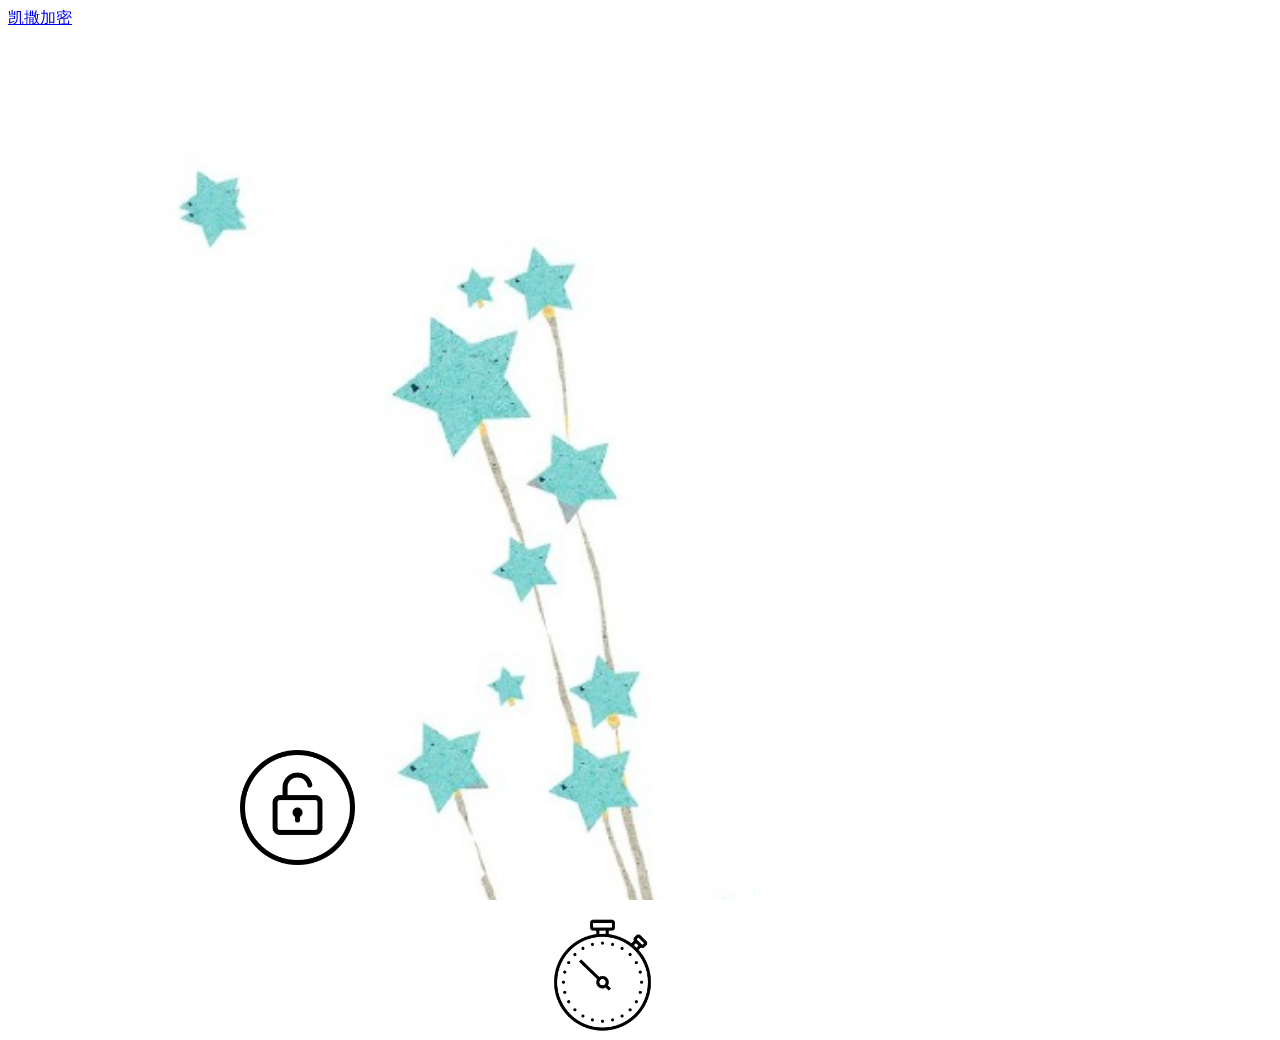
<file: index.html>
<html>
  <head>
    <title>DC Java Script</title>
	<meta charset="utf-8">
	<link rel="stylesheet" type="text/css" href="index.css">
  </head>
  <body>
    <div class="bg"></div>
    <a href="java/showtime.html" target="_blank"><img src="img/time.png" class="showtime" alt="查询时间" title="showtime"></a>
    <a href="java/CaeserPasswordOff.html" target="_blank"><img src="img/CaeserUnlock.png" class="CaeserUnlock" alt="CaeserUnlock" title="凯撒解密"></a>
    
    
    <a class="" href="java/CaeserPasswordOn.html">凯撒加密</a>
  </body>
</html>
</file>
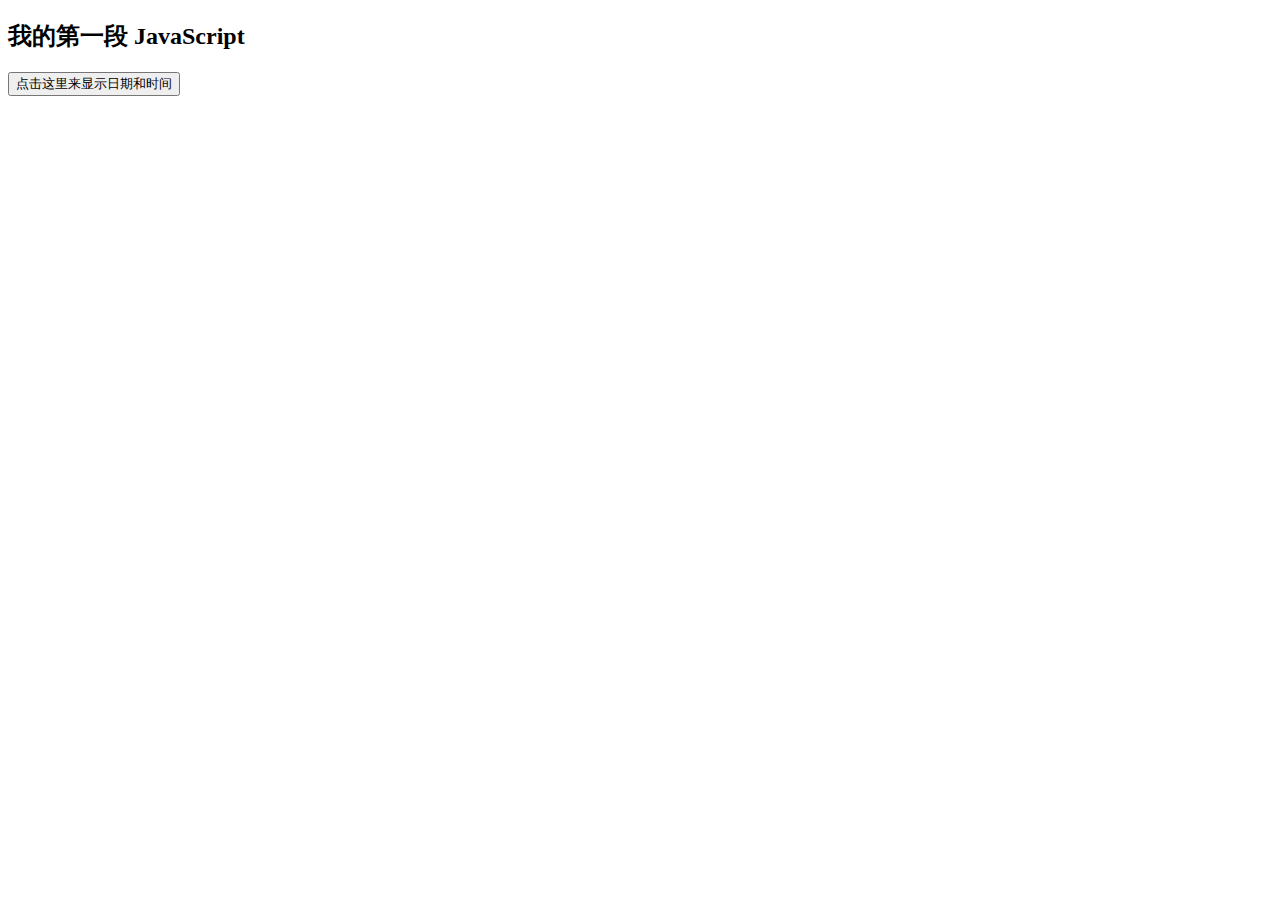
<file: Sshouwdate.html>
<!DOCTYPE html>
<html>
<body>

<h2>我的第一段 JavaScript</h2>

<button type="button"
onclick="document.getElementById('demo').innerHTML = Date()">
点击这里来显示日期和时间
</button>

<!--
type="button"  按钮类型为button
onclick        当被点击时
-->

<p id="demo"></p>

</body>
</html>
</file>
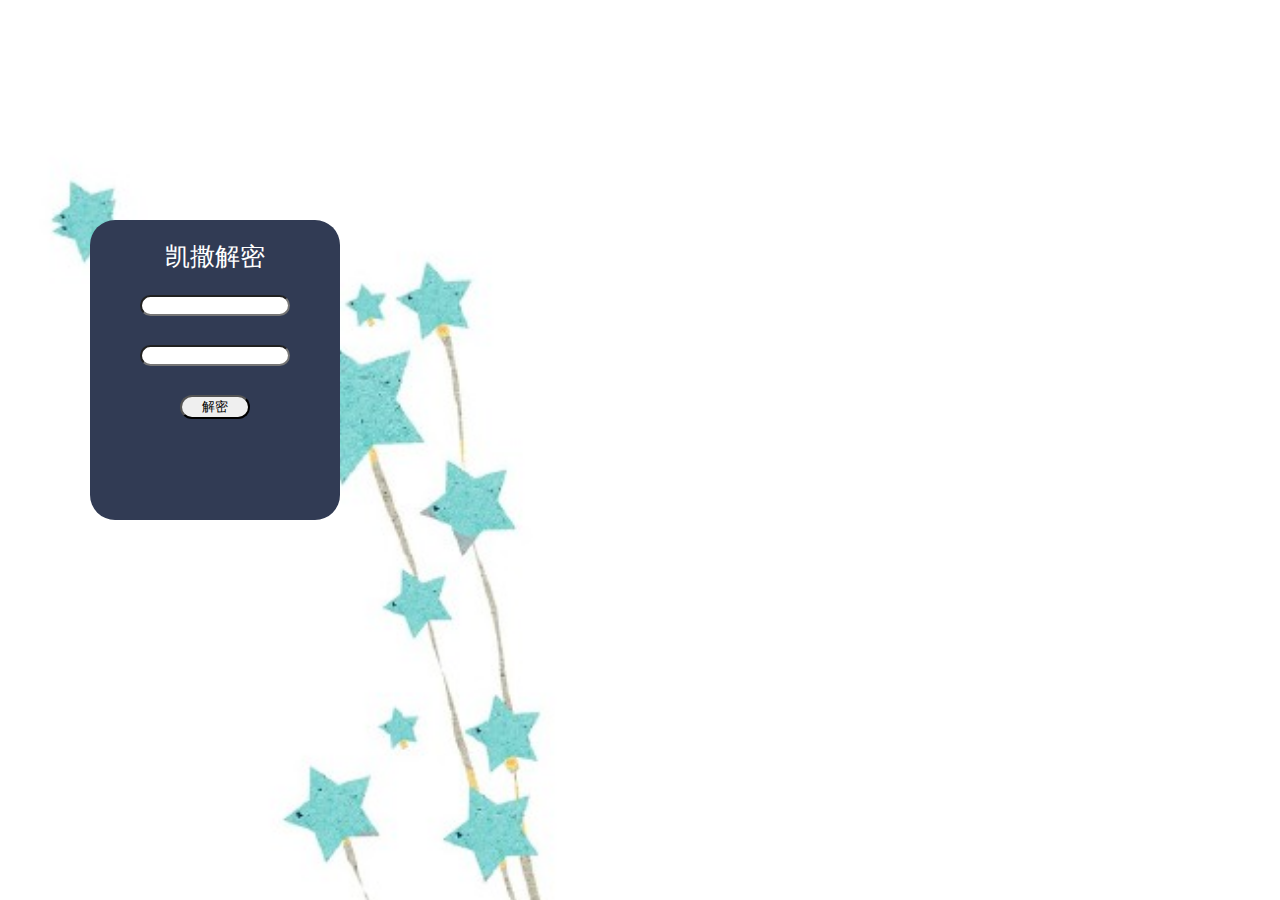
<file: java/CaeserPasswordOff.html>
<html>
	<head>
    	<title>Caeser Password Off</title>
        <meta charset="utf-8">
        <meta content="width=device-width, initial-scale=1.0, maximum-scale=1.0, user-scalable=0;" name="viewport" />
        <link rel="stylesheet" type="text/css" href="CaeserPasswordOff.css">
    </head>
    <body>
    <div class="bg"></div>
        <div class="middiv">
        <a class="say1">凯撒解密</a>
    	<input class="text1" type="text" id="m"><br>
        <input class="text2" type="text" id="c"><br>
        <input class="submit1" type="submit" value="解密" onclick="jm();"><br>
        <script>
		b="abcdefghjiklmnopqrstuvwxyz"
		a="DEFGHIJKLMNOPQRSTUXWXYZABC"
		function jm(){
			s=m.value;
			c.value="";
			for(i in s){
				x=a.indexOf(s[i]);
				c.value+=b[x];
			}
		}
		</script>
		</div>
    </body>
</html>
</file>
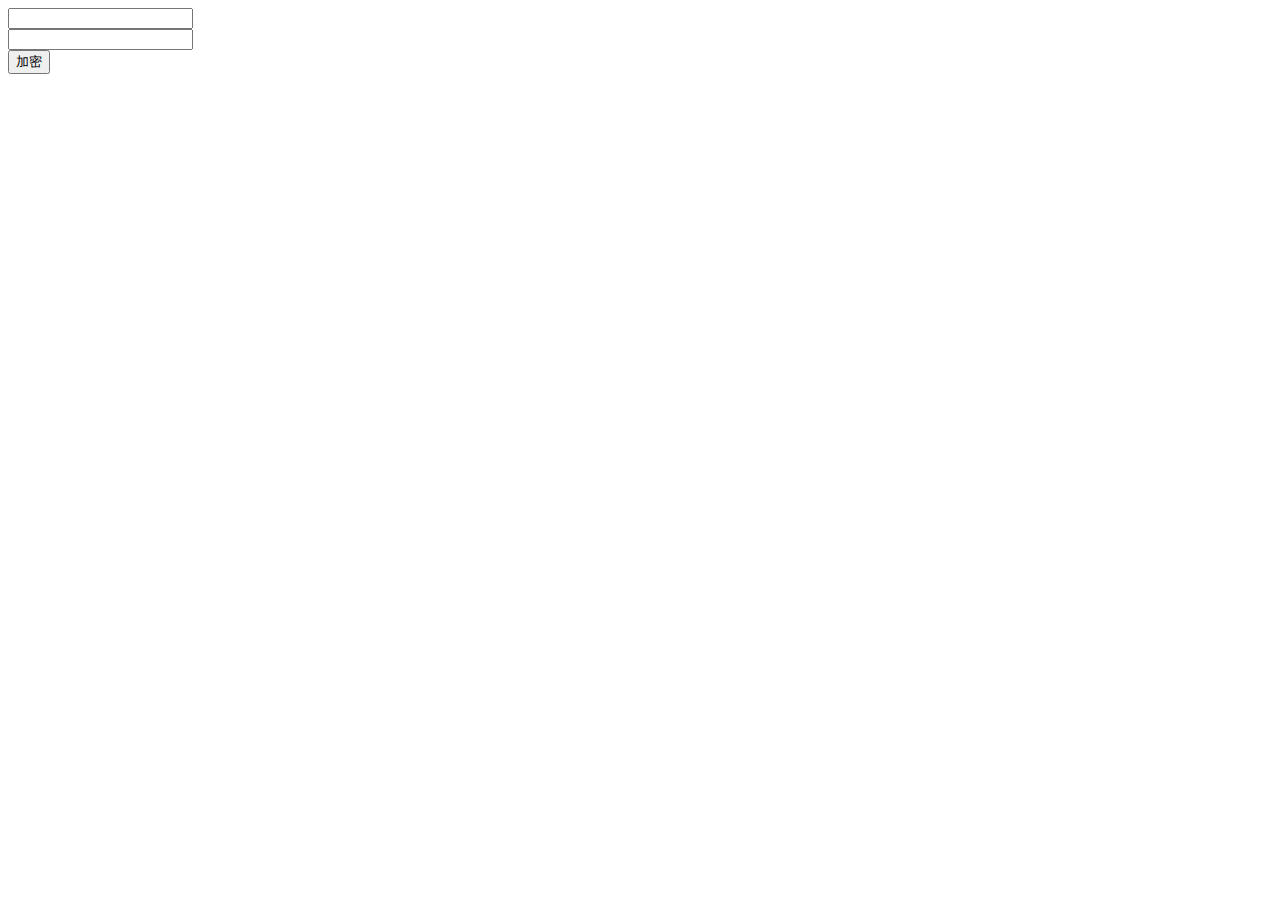
<file: java/CaeserPasswordOn.html>
<html>
	<head>
    	<title>Caeser Password On</title>
        <meta charset="utf-8">
    </head>
    <body>
    	<input type="text" id="m"><br>
        <input type="text" id="c"><br>
        <input type="submit" value="加密" onclick="jm();"><br>
        <script>
		a="abcdefghjiklmnopqrstuvwxyz"
		b="DEFGHIJKLMNOPQRSTUXWXYZABC"
		function jm(){
			s=m.value;
			c.value="";
			for(i in s){
				x=a.indexOf(s[i]);
				c.value+=b[x];
			}
		}
		</script>
    </body>
</html>
</file>
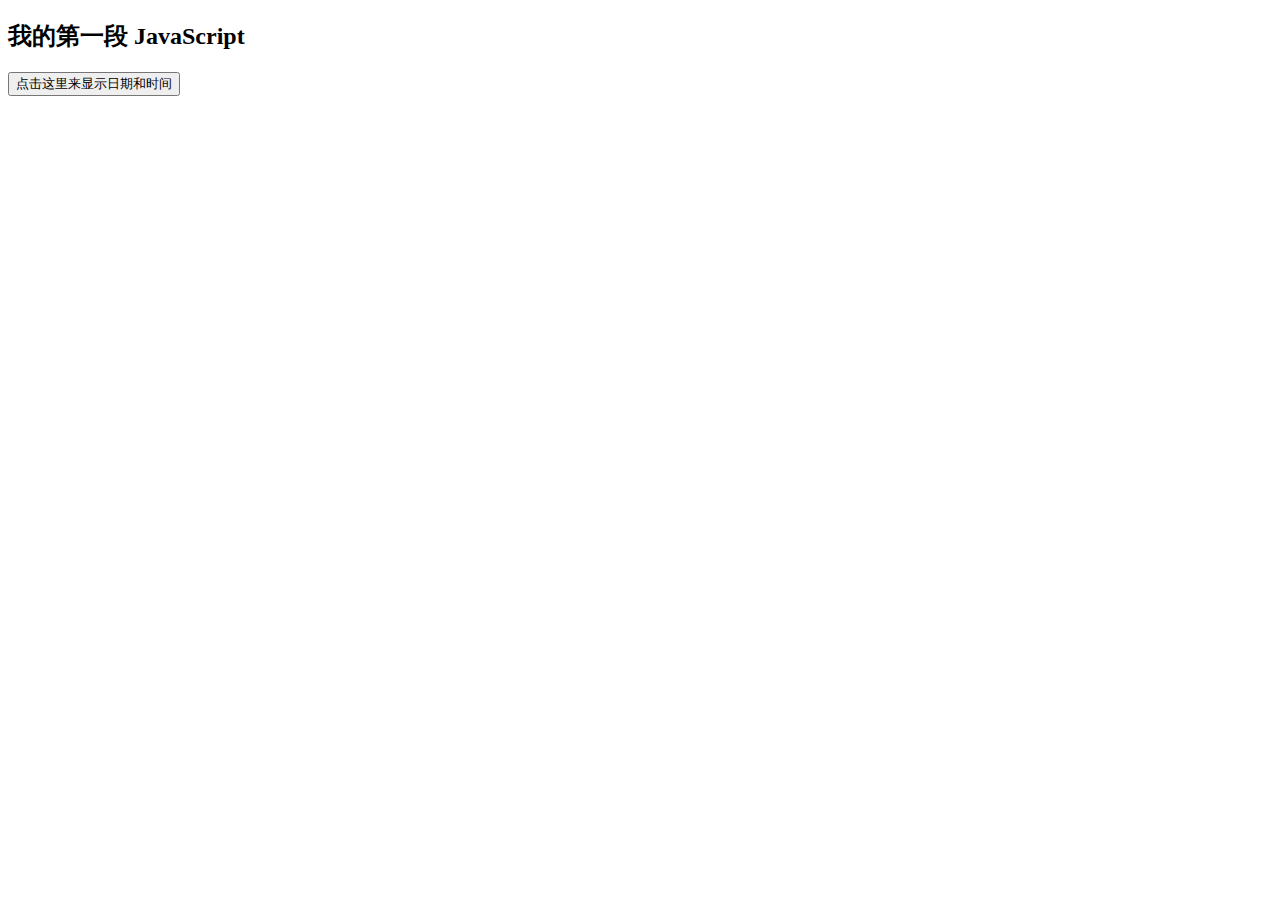
<file: java/showtime.html>
<!DOCTYPE html>
<html>
  <head>
    <title>Show time</title>
	<meta charset="utf-8">
  </head>
<body>

<h2>我的第一段 JavaScript</h2>

<button type="button"
onclick="document.getElementById('demo').innerHTML = Date()">
点击这里来显示日期和时间
</button>

<!--
type="button"  按钮类型为button
onclick        当被点击时
-->

<p id="demo"></p>

</body>
</html>
</file>
<file: index.css>
.bg{
                position:fixed;
                top: 0;
                left: 0;
                width:100%;
                height:100%;
                min-width: 1000px;
                z-index:-10;
                zoom: 1;
                background-color: #fff;
                background: url("img/bg.jpg");
                background-repeat: no-repeat;
                background-size: cover;
                -webkit-background-size: cover;
                -o-background-size: cover;
                background-position: center 0;
            }
.showtime{
	position:absolute;
  	top:915px;
	left: 540px;
	font-size: 50px;
	border-radius:100px;
	width:125px;
}
.CaeserUnlock{
    position:absolute;
  	top:745px;
	left: 235px;
	font-size: 50px;
	border-radius:100px;
	width:125px;
}
</file>
<file: java/CaeserPasswordOff.css>
.bg{
                position:fixed;
                top: 0;
                left: 0;
                width:1080px;
                height:1920px;
                min-width: 1000px;
                z-index:-10;
                zoom: 1;
                background-color: #fff;
                background: url("../img/bg.jpg");
                background-repeat: no-repeat;
                background-size: cover;
                -webkit-background-size: cover;
                -o-background-size: cover;
                background-position: center 0;
            }
.middiv{
    position:absolute;
  	top:220px;
	left: 90px;
	margin:0 auto;
	height:300px;
	width:250px;
	background:#313B54;
	border-radius:25px
}
.say1{
    position:absolute;
  	top:20px;
	left: 75px;
	font-size:25px;
	color:white;
}
.text1{
    position:absolute;
  	top:75px;
	left: 50px;
	width:150px;
	border-radius:25px
}
.text2{
    position:absolute;
  	top:125px;
	left: 50px;
	width:150px;
	border-radius:25px
}
.submit1{
    position:absolute;
  	top:175px;
	left: 90px;
	width:70px;
	border-radius:25px
}
</file>
